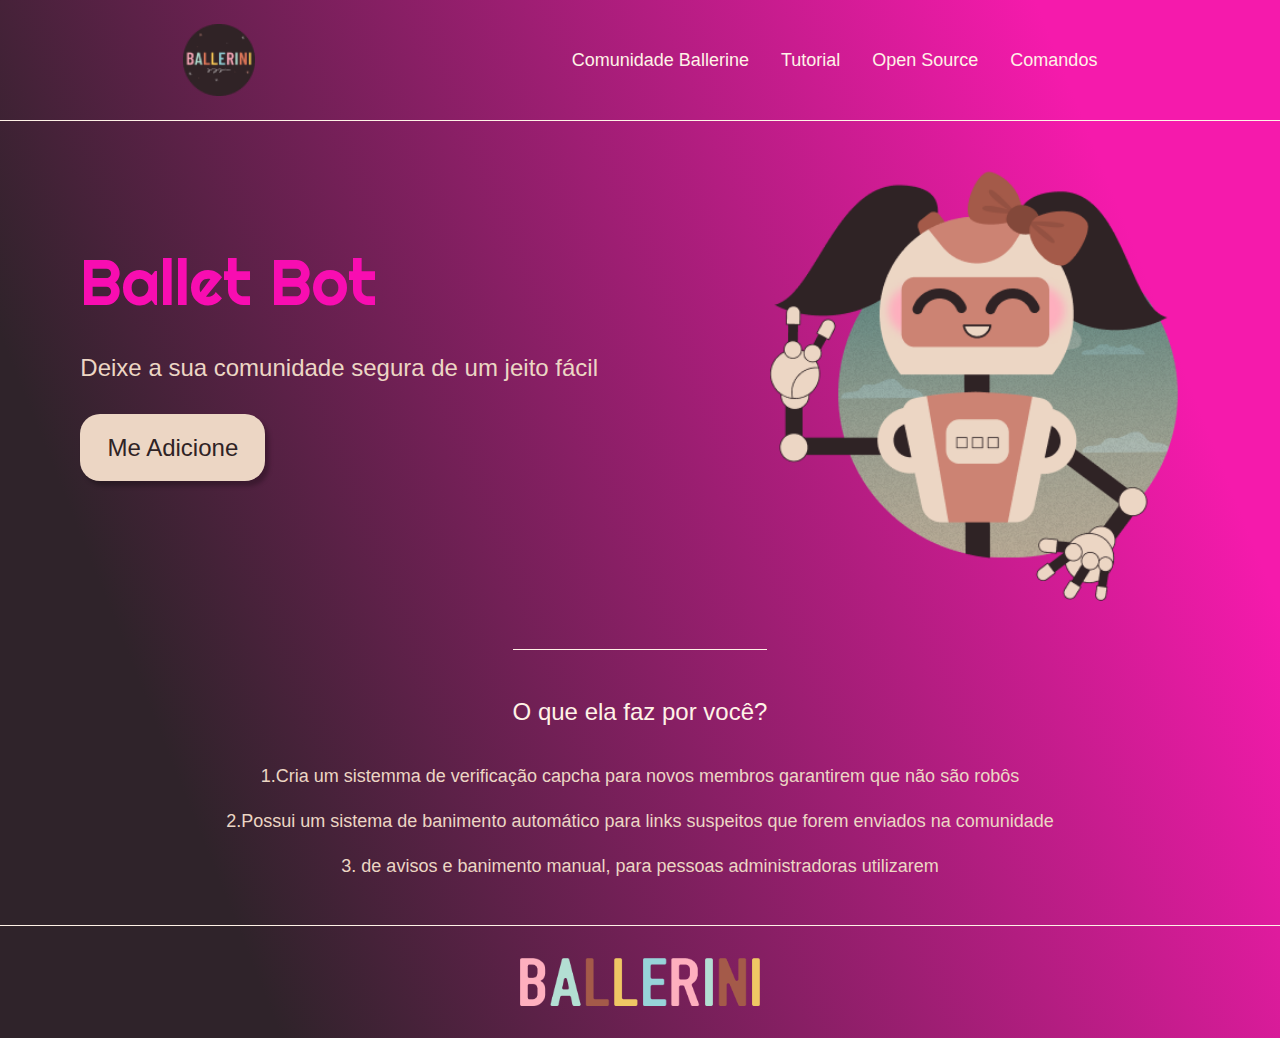
<file: index.html>
<!DOCTYPE html>
<html lang="pt-BR">

<head>
    <meta charset="UTF-8">
    <meta name="viewport" content="width=device-width, initial-scale=1.0">
    <meta name="description" content="Um bot que irá moderar e deixar sua comunidade segura de um jeito segura de um modo fácil!">
    <title>Balle Bot</title>
<link rel="stylesheet" type="text/css" href="style.CSS">
</head>
<body>
    <header class="cabecalho">
<img class="cabecalho-imagem" src="Vector.png"alt= "Logo da comunidade Ballerine">
<nav class="cabecalho-menu">
  <a class="cabecalho-menu-item">Comunidade Ballerine</a>
  <a class="cabecalho-menu-item">Tutorial</a>
  <a class="cabecalho-menu-item">Open Source</a>
  <a class="cabecalho-menu-item">Comandos</a>
</nav>
    </header>
    <main class="conteúdo">
<section class="conteúdo-principal">
<div class="conteúdo-principal-escrito">
<h1 class="conteúdo-principal-escrito-titulo">Ballet Bot</h1>
<h2 class="conteúdo-principal-escrito-subtitulo">Deixe a sua comunidade segura de um jeito fácil</h2>
<button class="conteúdo-principal-button">Me Adicione</button>
</div>
<img class="conteúdo-principal-imagem" src="Group 4.png" alt="Imagem principal">
</section>

<section class="conteúdo-secundário">
<h3 class="conteúdo-secundário-titulo">O que ela faz por você?</h3>
<p class="conteúdo-secundário-paragrafo">1.Cria um <strong> sistemma de verificação capcha</strong> para novos membros garantirem que não são robôs</p>
<p class="conteúdo-secundário-paragrafo">2.Possui um<strong> sistema de banimento </strong> automático para links suspeitos que forem enviados na comunidade</p>
<p class="conteúdo-secundário-paragrafo">3.<strong> de avisos e banimento manual</strong>, para pessoas administradoras utilizarem</p>

</section>
    </main>
    <footer class="rodapé">
        <img class="rodapé-imagem" src="BALLERINI.png">

    </footer>
</body>
</html>
</file>
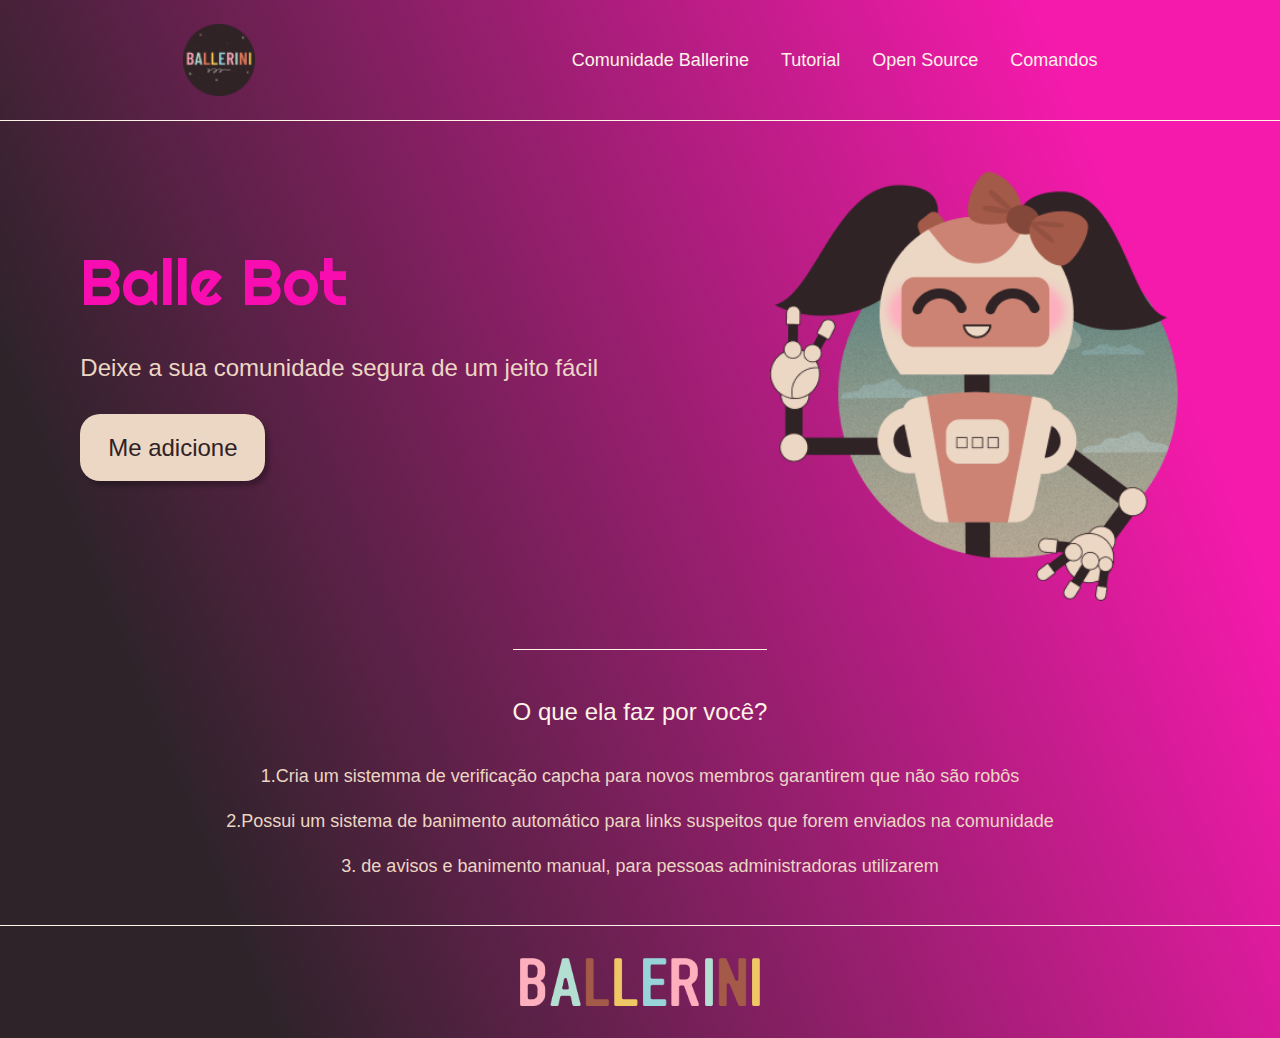
<file: ladingpage.html>
<!DOCTYPE html>
<html lang="pt-BR">

<head>
    <meta charset="UTF-8">
    <meta name="viewport" content="width=device-width, initial-scale=1.0">
    <meta name="description" content="Um bot que irá moderar e deixar sua comunidade segura de um jeito segura de um modo fácil!">
    <title>Balle Bot - Modere a sua comunidade do Discord</title>
<link rel="stylesheet" type="text/css" href="style.CSS">
</head>
<body>
    <header class="cabecalho">
<img class="cabecalho-imagem" src="Vector.png"alt= "Logo da comunidade Ballerine">
<nav class="cabecalho-menu">
  <a class="cabecalho-menu-item">Comunidade Ballerine</a>
  <a class="cabecalho-menu-item">Tutorial</a>
  <a class="cabecalho-menu-item">Open Source</a>
  <a class="cabecalho-menu-item">Comandos</a>
</nav>
    </header>
    <main class="conteúdo">
<section class="conteúdo-principal">
<div class="conteúdo-principal-escrito">
<h1 class="conteúdo-principal-escrito-titulo">Balle Bot</h1>
<h2 class="conteúdo-principal-escrito-subtitulo">Deixe a sua comunidade segura de um jeito fácil</h2>
<button class="conteúdo-principal-button">Me adicione</button>
</div>
<img class="conteúdo-principal-imagem" src="Group 4.png" alt="Imagem da Balle Bot">
</section>

<section class="conteúdo-secundário">
<h3 class="conteúdo-secundário-titulo">O que ela faz por você?</h3>
<p class="conteúdo-secundário-paragrafo">1.Cria um <strong> sistemma de verificação capcha</strong> para novos membros garantirem que não são robôs</p>
<p class="conteúdo-secundário-paragrafo">2.Possui um<strong> sistema de banimento </strong> automático para links suspeitos que forem enviados na comunidade</p>
<p class="conteúdo-secundário-paragrafo">3.<strong> de avisos e banimento manual</strong>, para pessoas administradoras utilizarem</p>

</section>
    </main>
    <footer class="rodapé">
        <img class="rodapé-imagem" src="BALLERINI.png">

    </footer>
</body>
</html>
</file>
<file: style.CSS>
@import url('https://fonts.googleapis.com/css2?family=Righteous&display=swap');

* {
    margin: 0;
    padding: 0;
    box-sizing: border-box;
    text-decoration: none;
}

body{
font-size: 100%;    
background: linear-gradient(68.15deg, #2f232a 16.62%, #f51aac 85.61%);
}

.cabecalho{
   display: flex;
   flex-direction: row;
   align-items: center;
   justify-content: space-around;
   padding: 24px;
}
.cabecalho-imagem {
    height: 72px;
}
.cabecalho-menu {
    display: flex;
    gap: 32px;
}
.cabecalho-menu-item {
    font-family: 'Sarala', sans-serif;
    color: #FFF2E7;
    font-weight: 400;
    font-size: 18px;
}
.conteúdo {
    margin-bottom: 48px;
   border-top: 0.4px solid;
   color: #FFF2E7;
}
.conteúdo-principal {
    display: flex;
    flex-direction: row;
    align-items: center;
    justify-content: space-around;

}
.conteúdo-principal-escrito {
    display: flex;
    flex-direction: column;
    gap: 32px;
}
.conteúdo-principal-escrito-titulo {
    font-family:'Righteous', cursive;
    font-weight: 400;
    font-size: 64px;
    color: hsl(318, 94%, 51%);
    
}
.conteúdo-principal-escrito-subtitulo {
    font-family: 'Sarala', sans-serif;
    font-weight: 400;
    font-size: 24px;
    color: #ECD6C4;

}
.conteúdo-principal-button {
   background-color: #ECD6C4;
   width: 185px;
   height: 67px;
   border: none;
   box-shadow: 4px 5px 4px rgba(0, 0, 0, 0.25);
   border-radius: 20px;
   font-family: 'Sarala', sans-serif;
    font-weight: 400;
    font-size: 24px;
    color: #2F2325;
}
.conteúdo-principal-button:hover {
    background-color:  palevioletred
}

.conteúdo-principal-imagem {
    height: 480px;
}
.conteúdo-secundário {
    display: flex;
    flex-direction: column;
    align-items: center;
    gap: 24px;
    margin-top: 48px;

}
.conteúdo-secundário-titulo {
    border-top: 0.4px solid #FFF2E7;
    padding-top: 48px;
    font-family: 'Sarala', sans-serif;
    font-weight: 400;
    font-size: 24px;
    color: #FFF2E7;
    margin-bottom: 16px;

}
.conteúdo-secundário-paragrafo {
    font-family: 'Sarala', sans-serif;
    font-weight: 300;
    font-size: 18px;
    color: #ECD6C4;

}
.rodapé {
    padding: 32px;
    border-top: 0.4px solid #FFF2E7;

}
.rodapé-imagem {
    height: 48px;
    display: block;
    margin: 0 auto;
}
</file>
